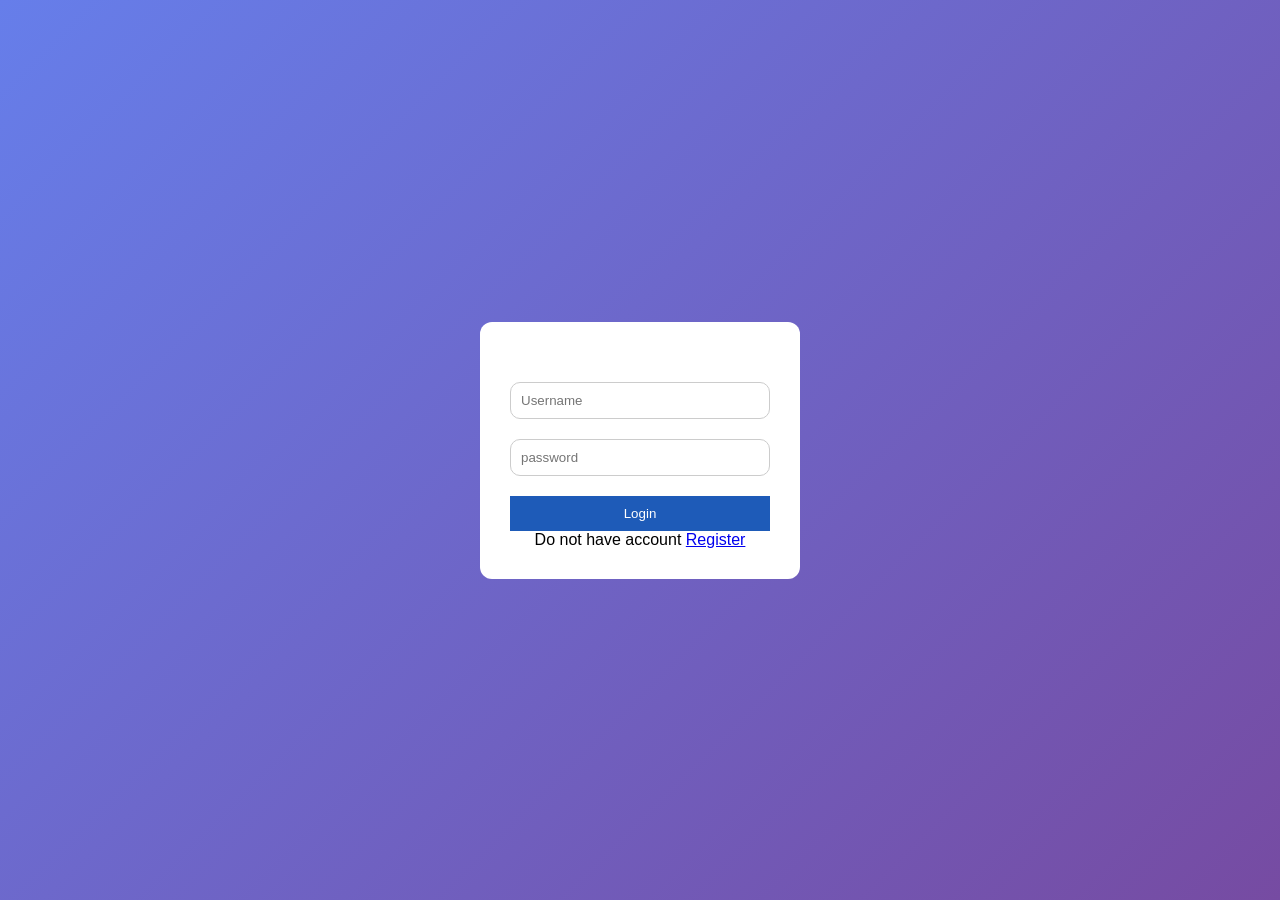
<file: index.html>
<!DOCTYPE html>
<html lang="en">
<head>
    <meta charset="UTF-8">
    <meta name="viewport" content="width=device-width, initial-scale=1.0">
    <title>Login</title>
    <link rel="stylesheet" href="style.css">
</head>
<body>
    <div class="container">
        <h2></h2>
        <input type="text"  id="loginUser" placeholder="Username">
        <input type="password"id="loginPass" placeholder="password">
        <button onclick="login()">Login</button>
        <p>Do not have account <a href="register.html">Register</a></p>
    </div>
    <script src="script.js"></script>
    
</body>
</html>
</file>
<file: style.css>
*{
    margin: 0;
    padding: 0;
    box-sizing: border-box;
    font-family: Arial;
}

body{
    height: 100vh;
    display: flex;
    justify-content: center;
    align-items: center;

    /* FIXED */
    background: linear-gradient(135deg, #667eea, #764ba2);
}

.container{
    background: white;
    padding: 30px;
    width: 320px;
    border-radius: 12px;
    text-align: center;
}

h2{
    margin-bottom: 20px;
    color: #1e5bb8;
}

input{
    width: 100%;
    padding: 10px;
    margin: 10px 0;
    border-radius: 10px;
    border: 1px solid #ccc;
}

button{
    width: 100%;
    padding: 10px;
    margin-top: 10px;
    border: none;
    background-color: #1e5bb8;
    color: white;
    cursor: pointer;
}

/* FIXED IDs */
#taskInput{
    padding: 8px;
}

#addTask{
    background-color: #4cafef;
}

/* FIXED DONE */
.done{
    text-decoration: line-through;
    opacity: 0.6;
}

/* DARK MODE */
.dark{
    background: #111;
    color: white;
}

.dark .container{
    background: rgba(255,255,255,0.1);
}
</file>
